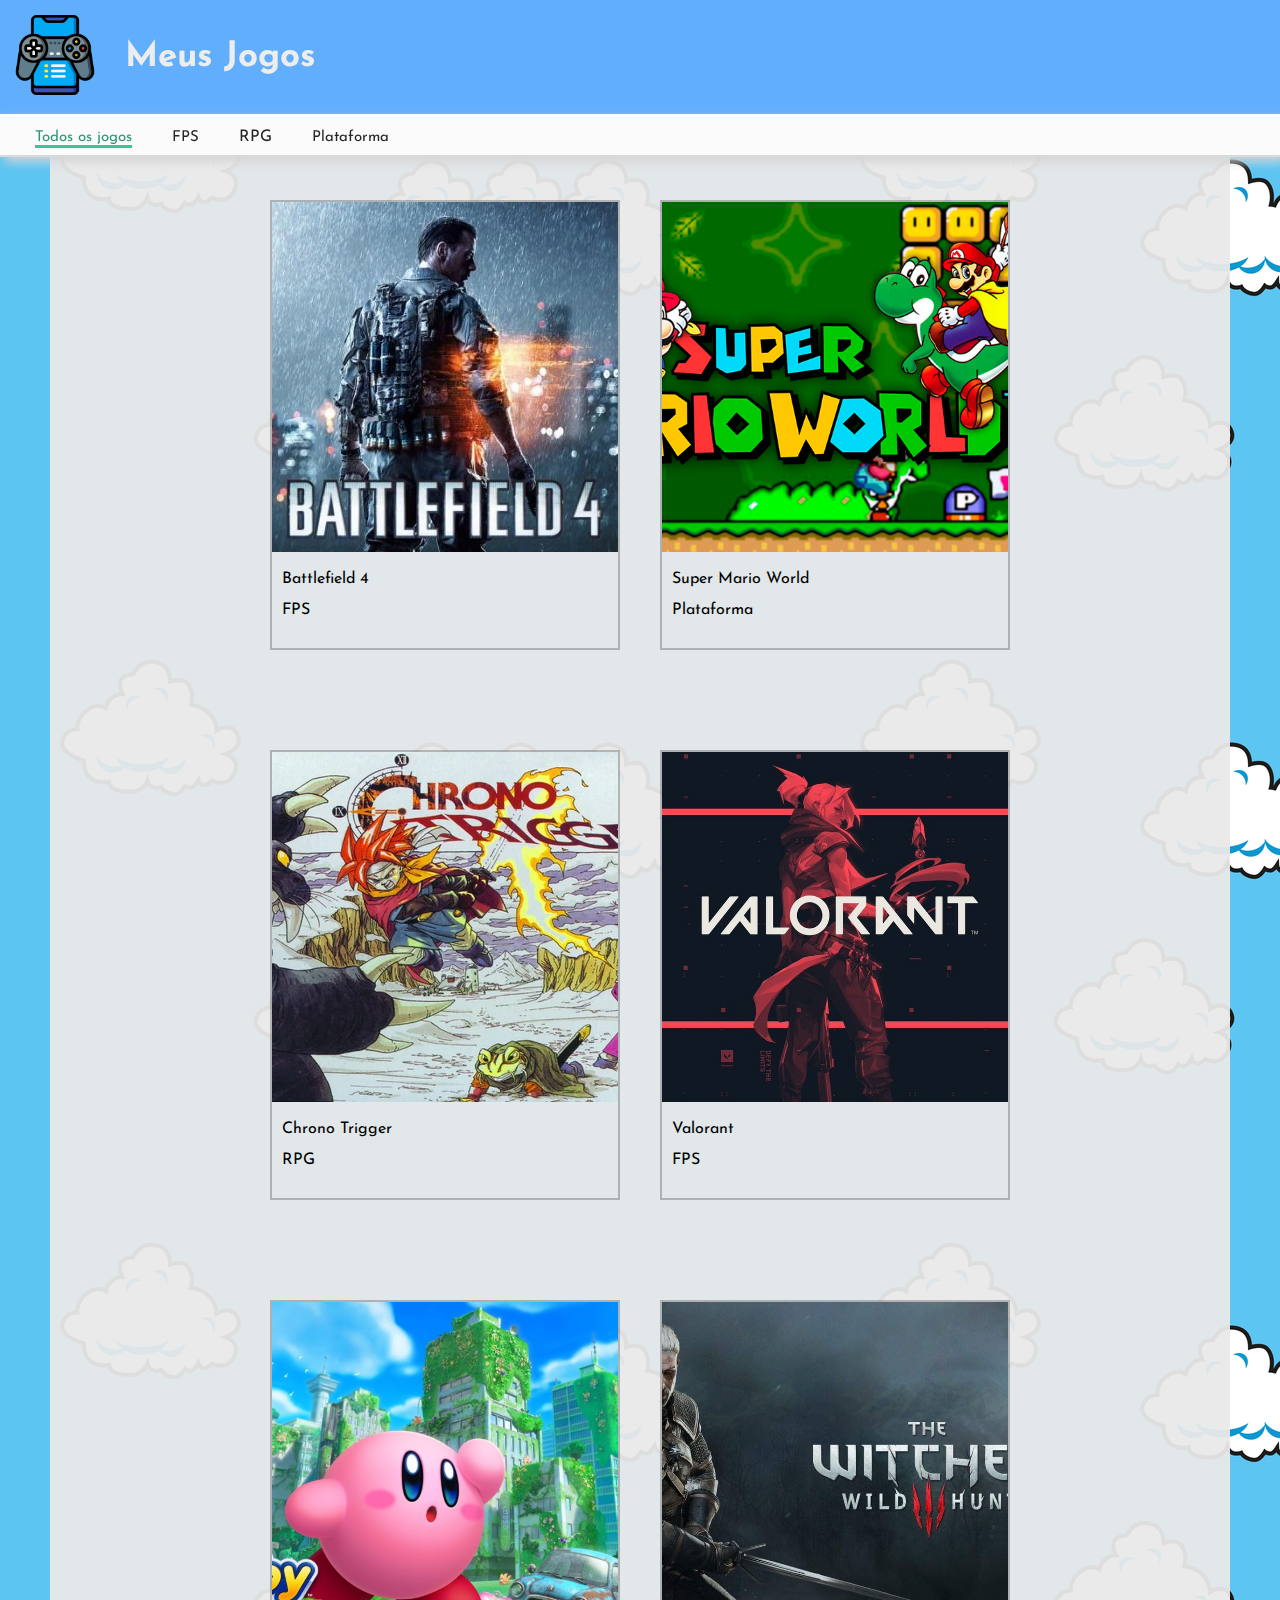
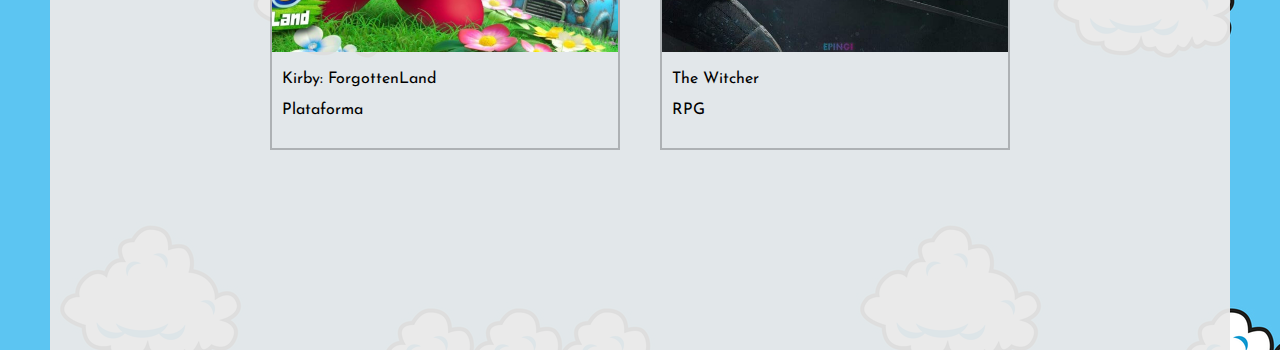
<file: index.html>
<!DOCTYPE html>
<html lang="pt-BR">
  <head>
    <meta charset="UTF-8" />
    <meta http-equiv="X-UA-Compatible" content="IE=edge" />
    <meta name="viewport" content="width=device-width, initial-scale=1.0" />
      <title>Meus Jogos</title>
        <link rel="stylesheet" href="reset.css">
        <link rel="stylesheet" href="style.css">
        <link rel="preconnect" href="https://fonts.googleapis.com">
        <link rel="preconnect" href="https://fonts.gstatic.com" crossorigin>
        <link href="https://fonts.googleapis.com/css2?family=Josefin+Sans&display=swap" rel="stylesheet">
  </head>
  <body>
    <section class="topo">
    <header>
      <div class="cabecalho">
      <h1 class="logoJogos"><img src="imgs/LogoJogos.png" alt="Icone/logo"></h1>
      <h2 class="meusJogos">Meus Jogos</h2>
      </div>
    </header>
        <nav class="navegacao">
            <ul>
              <li class="todosJogos_Principal"><a href="index.html">Todos os jogos</a></li>
              <li class="FPS_Principal"><a href="pagFPS.html">FPS</a></li>
              <li class="RPG_Principal"></li><a href="pagRPG.html">RPG</a></li>
              <li class="Plataforma_Principal"><a href="pagPlataforma.html">Plataforma</a></li>
            </ul>
        </nav>
      </section>
        <main>

            <div class="colunaUm">
                  <div class="BF4">
                  <img src="imgs/capaBF4.webp" alt="capa do BF4" class="capa">
                  <p class="tituloJogos">Battlefield 4</p>
                  <p class="generos">FPS</p>
                </div>

                <div class="marioWorld">
                  <img src="imgs/capaMario.jpg" alt="capa do Mario World" class="capa">
                  <p class="tituloJogos">Super Mario World</p>
                  <p class="generos">Plataforma</p>
                </div>
                </div>
            
            <div class="colunaDois">
              <div class="chrono">
                <img src="imgs/capaChrono.webp" alt="capa do chrono" class="capa">
                <p class="tituloJogos">Chrono Trigger</p>
                <p class="generos">RPG</p>
              </div>

              <div class="valorant">
                <img src="imgs/capaValorant.jpg" alt="capa do valorant" class="capa">
                <p class="tituloJogos">Valorant</p>
                <p class="generos">FPS</p>
              </div>
            </div>

            <div class="colunaTres">
              <div class="kirby">
                <img src="imgs/capaKirby.jpg" alt="capa do kirby" class="capa">
                <p class="tituloJogos">Kirby: ForgottenLand</p>
                <p class="generos">Plataforma</p>
              </div>

              <div class="witcher">
                <img src="imgs/capaWitcher.jpg" alt="capa do the witcher" class="capa">
                <p class="tituloJogos">The Witcher</p>
                <p class="generos">RPG</p>
              </div>
            </div>
        </main>


  </body>
</html>
</file>
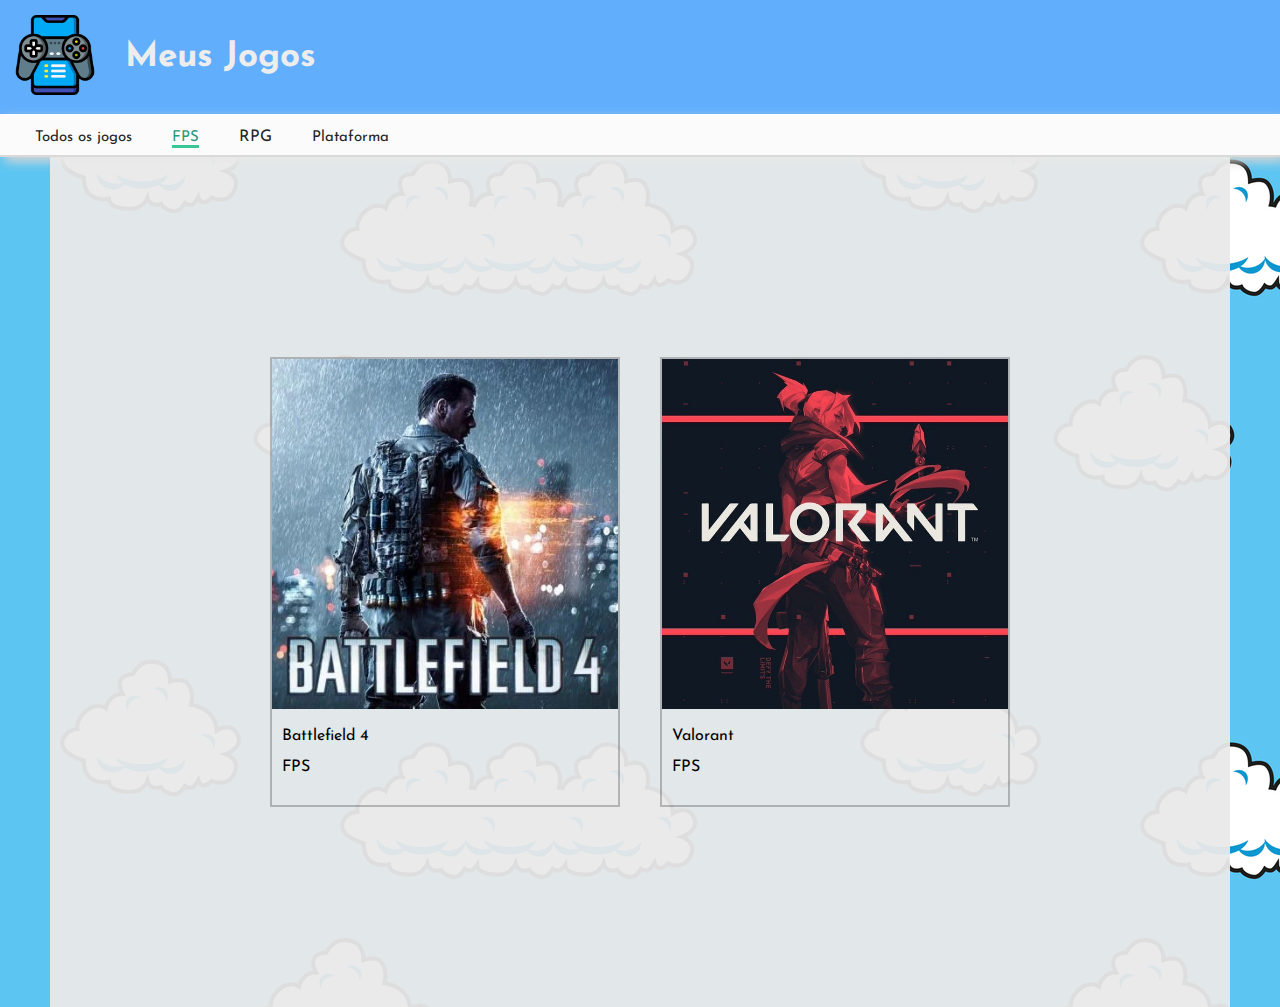
<file: pagFPS.html>
<!DOCTYPE html>
<html lang="pt-BR">
  <head>
    <meta charset="UTF-8" />
    <meta http-equiv="X-UA-Compatible" content="IE=edge" />
    <meta name="viewport" content="width=device-width, initial-scale=1.0" />
      <title>Meus Jogos</title>
        <link rel="stylesheet" href="reset.css">
        <link rel="stylesheet" href="style.css">
        <link rel="preconnect" href="https://fonts.googleapis.com">
        <link rel="preconnect" href="https://fonts.gstatic.com" crossorigin>
        <link href="https://fonts.googleapis.com/css2?family=Josefin+Sans&display=swap" rel="stylesheet">
  </head>
  <body>
    <header>
      <div class="cabecalho">
      <h1 class="logoJogos"><img src="imgs/LogoJogos.png" alt="Icone/logo"></h1>
      <h2 class="meusJogos">Meus Jogos</h2>
      </div>
    </header>
        <nav class="navegacao">
            <ul>
              <li class="todosJogos_FPS"><a href="index.html">Todos os jogos</a></li>
              <li class="FPS_FPS"><a href="pagFPS.html">FPS</a></li>
              <li class="RPG_FPS"></li><a href="pagRPG.html">RPG</a></li>
              <li class="Plataforma_FPS"><a href="pagPlataforma.html">Plataforma</a></li>
            </ul>
        </nav>
        <main>
            <div class="colunaUm">
                <div class="BF4">
                <img src="imgs/capaBF4.webp" alt="capa do BF4" class="capa">
                <p class="tituloJogos">Battlefield 4</p>
                <p class="generos">FPS</p>
              </div>

              <div class="valorant">
                <img src="imgs/capaValorant.jpg" alt="capa do valorant" class="capa">
                <p class="tituloJogos">Valorant</p>
                <p class="generos">FPS</p>
              </div>
              </div>
        </main>
  </body>
</html>
</file>
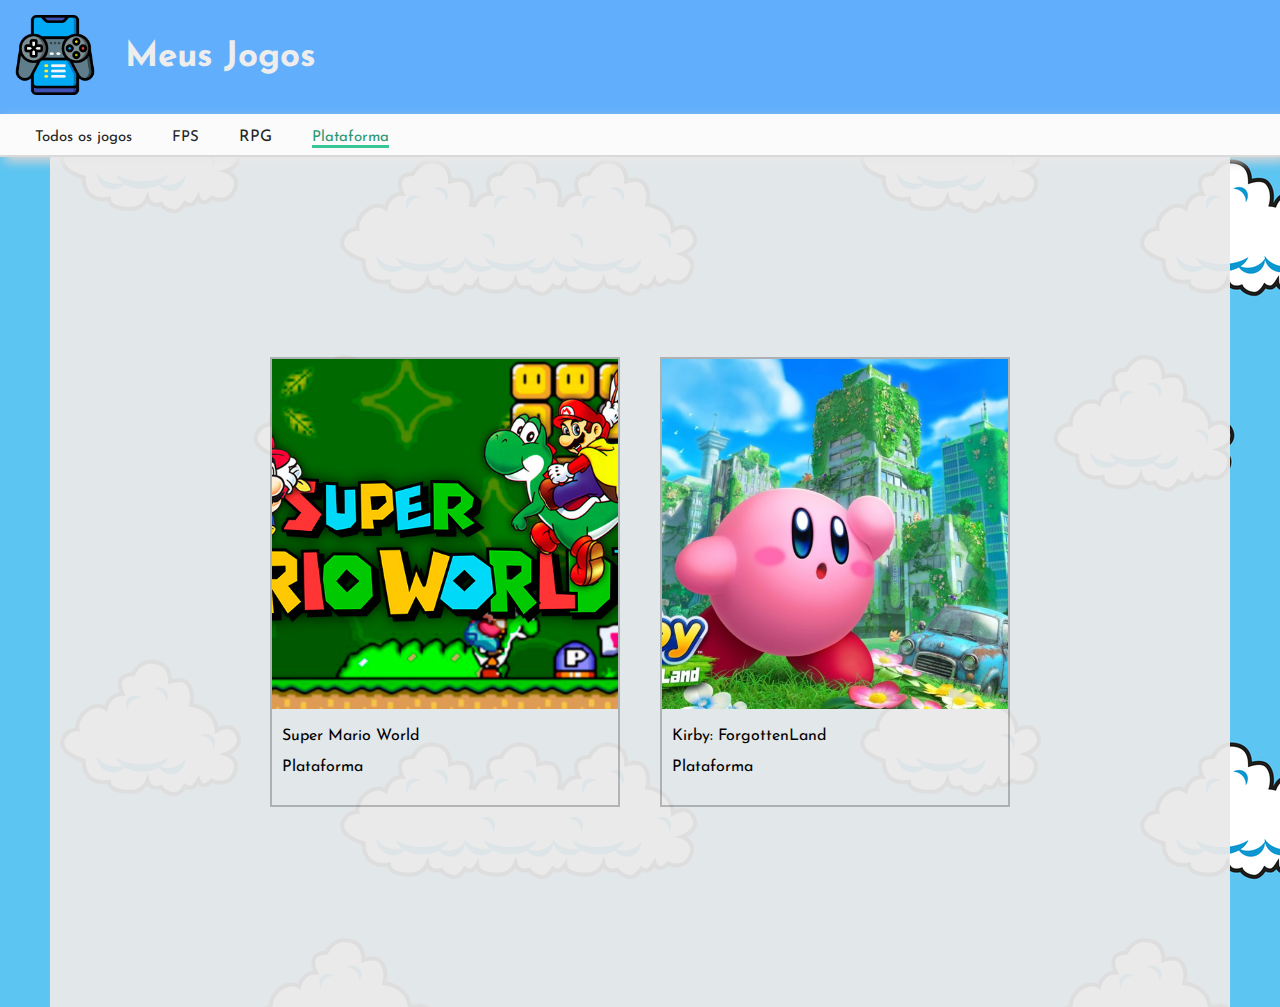
<file: pagPlataforma.html>
<!DOCTYPE html>
<html lang="pt-BR">
  <head>
    <meta charset="UTF-8" />
    <meta http-equiv="X-UA-Compatible" content="IE=edge" />
    <meta name="viewport" content="width=device-width, initial-scale=1.0" />
      <title>Meus Jogos</title>
        <link rel="stylesheet" href="reset.css">
        <link rel="stylesheet" href="style.css">
        <link rel="preconnect" href="https://fonts.googleapis.com">
        <link rel="preconnect" href="https://fonts.gstatic.com" crossorigin>
        <link href="https://fonts.googleapis.com/css2?family=Josefin+Sans&display=swap" rel="stylesheet">
  </head>
  <body>
    <header>
      <div class="cabecalho">
      <h1 class="logoJogos"><img src="imgs/LogoJogos.png" alt="Icone/logo"></h1>
      <h2 class="meusJogos">Meus Jogos</h2>
      </div>
    </header>
        <nav class="navegacao">
            <ul>
              <li class="todosJogos_Plataforma"><a href="index.html">Todos os jogos</a></li>
              <li class="FPS_Plataforma"><a href="pagFPS.html">FPS</a></li>
              <li class="RPG_Plataforma"></li><a href="pagRPG.html">RPG</a></li>
              <li class="Plataforma_Plataforma"><a href="pagPlataforma.html">Plataforma</a></li>
            </ul>
        </nav>
        <main>
            <div class="colunaUm">
                <div class="marioWorld">
                    <img src="imgs/capaMario.jpg" alt="capa do Mario World" class="capa">
                    <p class="tituloJogos">Super Mario World</p>
                    <p class="generos">Plataforma</p>
                  </div>

                  <div class="kirby">
                    <img src="imgs/capaKirby.jpg" alt="capa do kirby" class="capa">
                    <p class="tituloJogos">Kirby: ForgottenLand</p>
                    <p class="generos">Plataforma</p>
                  </div>
                  </div>
              </div>
        </main>
  </body>
</html>
</file>
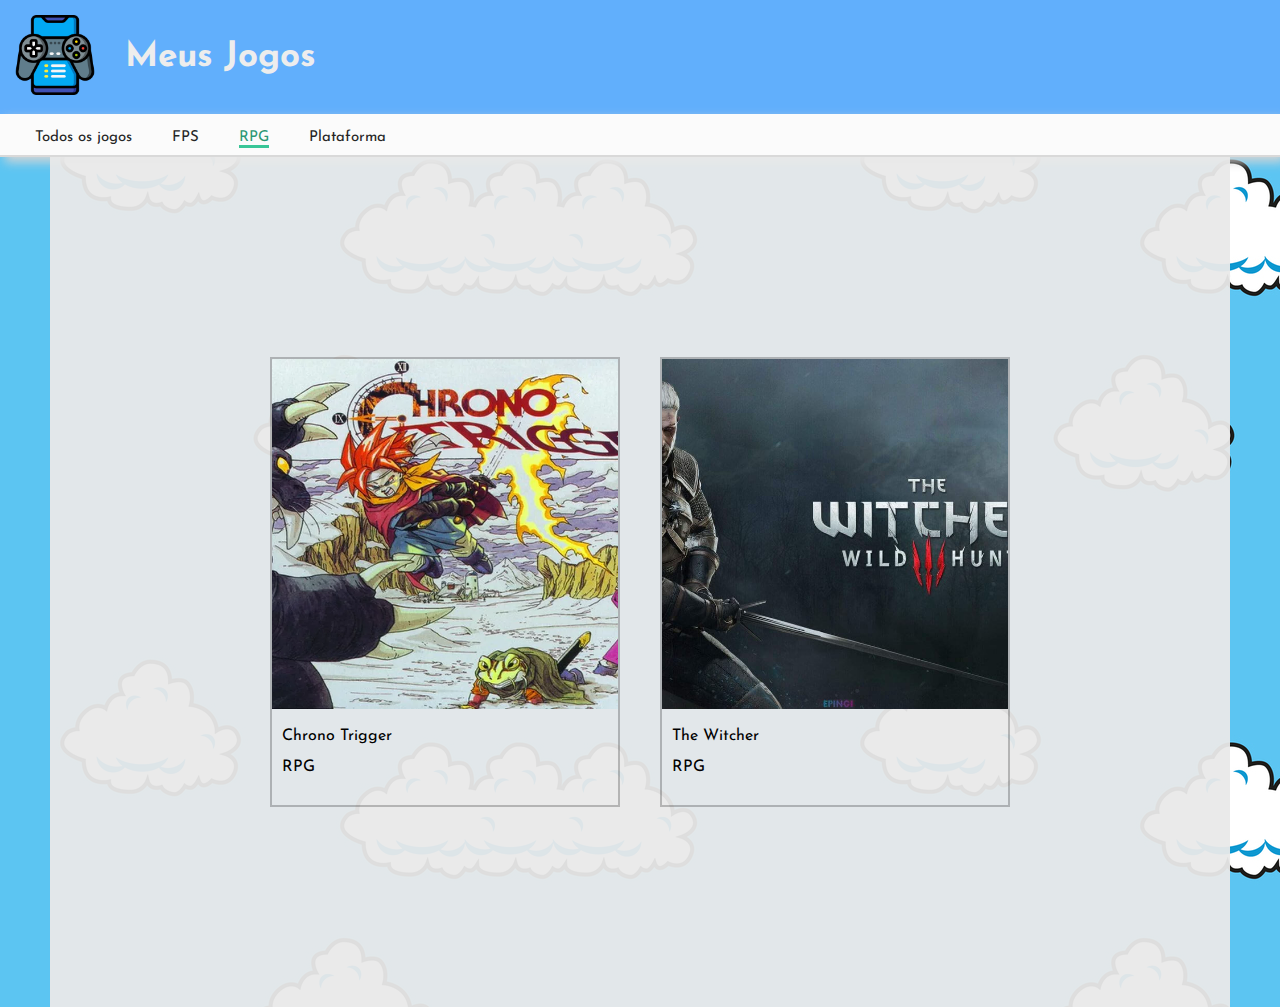
<file: pagRPG.html>
<!DOCTYPE html>
<html lang="pt-BR">
  <head>
    <meta charset="UTF-8" />
    <meta http-equiv="X-UA-Compatible" content="IE=edge" />
    <meta name="viewport" content="width=device-width, initial-scale=1.0" />
      <title>Meus Jogos</title>
        <link rel="stylesheet" href="reset.css">
        <link rel="stylesheet" href="style.css">
        <link rel="preconnect" href="https://fonts.googleapis.com">
        <link rel="preconnect" href="https://fonts.gstatic.com" crossorigin>
        <link href="https://fonts.googleapis.com/css2?family=Josefin+Sans&display=swap" rel="stylesheet">
  </head>
  <body>
    <header>
      <div class="cabecalho">
      <h1 class="logoJogos"><img src="imgs/LogoJogos.png" alt="Icone/logo"></h1>
      <h2 class="meusJogos">Meus Jogos</h2>
      </div>
    </header>
        <nav class="navegacao">
            <ul>
              <li class="todosJogos_RPG"><a href="index.html">Todos os jogos</a></li>
              <li class="FPS_RPG"><a href="pagFPS.html">FPS</a></li>
              <li class="RPG_RPG"><a href="pagRPG.html">RPG</a></li>
              <li class="Plataforma_RPG"><a href="pagPlataforma.html">Plataforma</a></li>
            </ul>
        </nav>
        <main>
            <div class="colunaUm">
                <div class="chrono">
                    <img src="imgs/capaChrono.webp" alt="capa do chrono" class="capa">
                    <p class="tituloJogos">Chrono Trigger</p>
                    <p class="generos">RPG</p>
                  </div>

                  <div class="witcher">
                    <img src="imgs/capaWitcher.jpg" alt="capa do the witcher" class="capa">
                    <p class="tituloJogos">The Witcher</p>
                    <p class="generos">RPG</p>
                  </div>
              </div>
        </main>
  </body>
</html>
</file>
<file: style.css>
body{
    font-family: 'Josefin Sans', sans-serif;
    background-image: url(imgs/fundo\ nuvens.jpg);
}

header{  
    background-color: rgb(97, 175, 252);
    padding: 15px 15px;

}


header h1 img{
    width: 80px;
}

.cabecalho{
    display: flex;
    align-items: center;
}

.meusJogos{
    margin-left: 30px;
    font-size: 35px;
    font-weight: bold;
    color: #ededed;
}

.navegacao{
    width: 100%;
    background-color: #fbfbfb;
    padding: 15px 0 10px 0;
    border-bottom: 2px solid rgba(0, 0, 0, 0.135);
    box-shadow: 5px 5px 10px #d5d5d5;
   
}

.topo{
    width: 100%;
    position: fixed;
}

.navegacao ul li{
    display: inline;
    margin-left: 35px;
    font-size: 15px;
}


.navegacao a{
    text-decoration: none;
    color: rgb(37, 37, 37);
}

.navegacao a:hover{
    border-bottom: 3px solid rgb(57, 198, 151);
}

.todosJogos_Principal a{
    color: rgb(44, 151, 116);
     border-bottom: 3px solid rgb(57, 198, 151);
     transition: 2s;
 }

 .FPS_FPS a{
    color: rgb(44, 151, 116);
     border-bottom: 3px solid rgb(57, 198, 151);
     transition: 2s;
 }

 .Plataforma_Plataforma a{
    color: rgb(44, 151, 116);
     border-bottom: 3px solid rgb(57, 198, 151);
     transition: 2s;
 }

 .RPG_RPG a{
    color: rgb(44, 151, 116);
     border-bottom: 3px solid rgb(57, 198, 151);
     transition: 2s;
 }


 main{
    margin: 0 50px;
    background-color: rgba(233, 233, 233, 0.950);
    padding: 150px 200px;
    height: 100%;
 }

 .BF4, .marioWorld, .chrono, .valorant, .kirby, .witcher{
    
    align-items: center;
    border: 2px solid rgba(0, 0, 0, 0.231);
    width: 50%;
    margin: 50px 20px;
 }


 .colunaUm, .colunaDois, .colunaTres{
    display: flex;
 }
 

 .capa{
    max-width: 100%;
    width: 100%;
    height: 350px;
    object-fit: cover;
 }

 .capa:hover{
   transform: scale(1.02);
   border: 3px dotted #fbb609;
   transition: 0.5s;
  
 }

 .tituloJogos{
    margin: 15px auto 15px 10px;
 }

 .generos{
    margin: 15px auto 30px 10px;
 }
</file>
